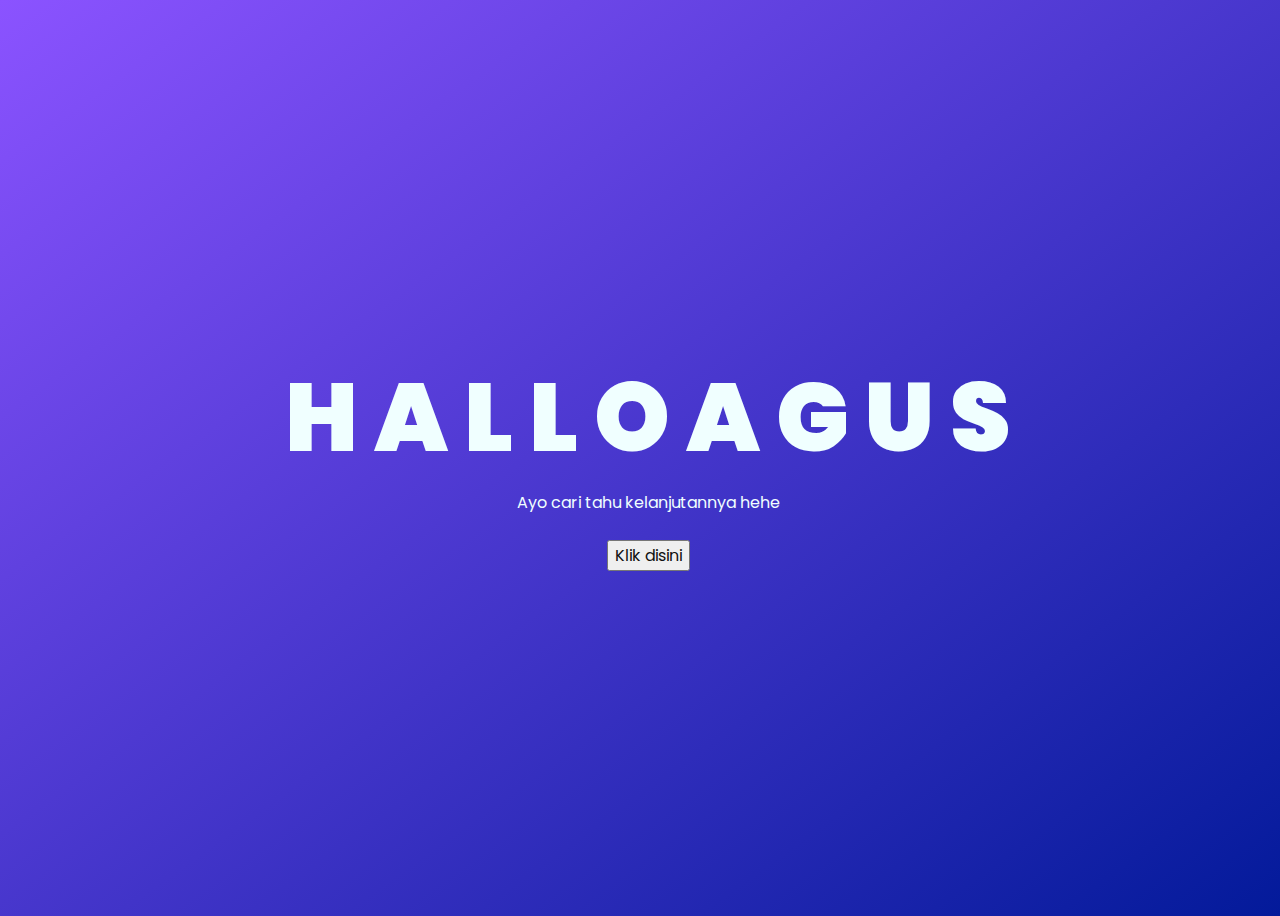
<file: index.html>
<!DOCTYPE html>
<html lang="en">

<head>
    <meta charset="UTF-8">
    <meta http-equiv="X-UA-Compatible" content="IE=edge">
    <meta name="viewport" content="width=device-width, initial-scale=1.0">
    <link rel="stylesheet" href="css/style.css">
    <link rel="icon" href="img/flowers.png" type="image/x-icon">
    <title>Haye</title>
</head>

<body>
    <div class="greetings">
        <!-- silahkan menambah kata sesuai keinginan dengan <span>text...</span -->
        <span>H</span>
        <span>A</span>
        <span>L</span>
        <span>L</span>
        <span>O</span>
        <span>A</span>
        <span>G</span>
        <span>U</span>
        <span>S</span>
    </div>
    <div class="description">
        <span>Ayo cari tahu kelanjutannya hehe</span>
    </div>
    <div class="button">
        <button>
            <a href="message.html">Klik disini</a>
        </button>
    </div>


</body>

</html>
</file>
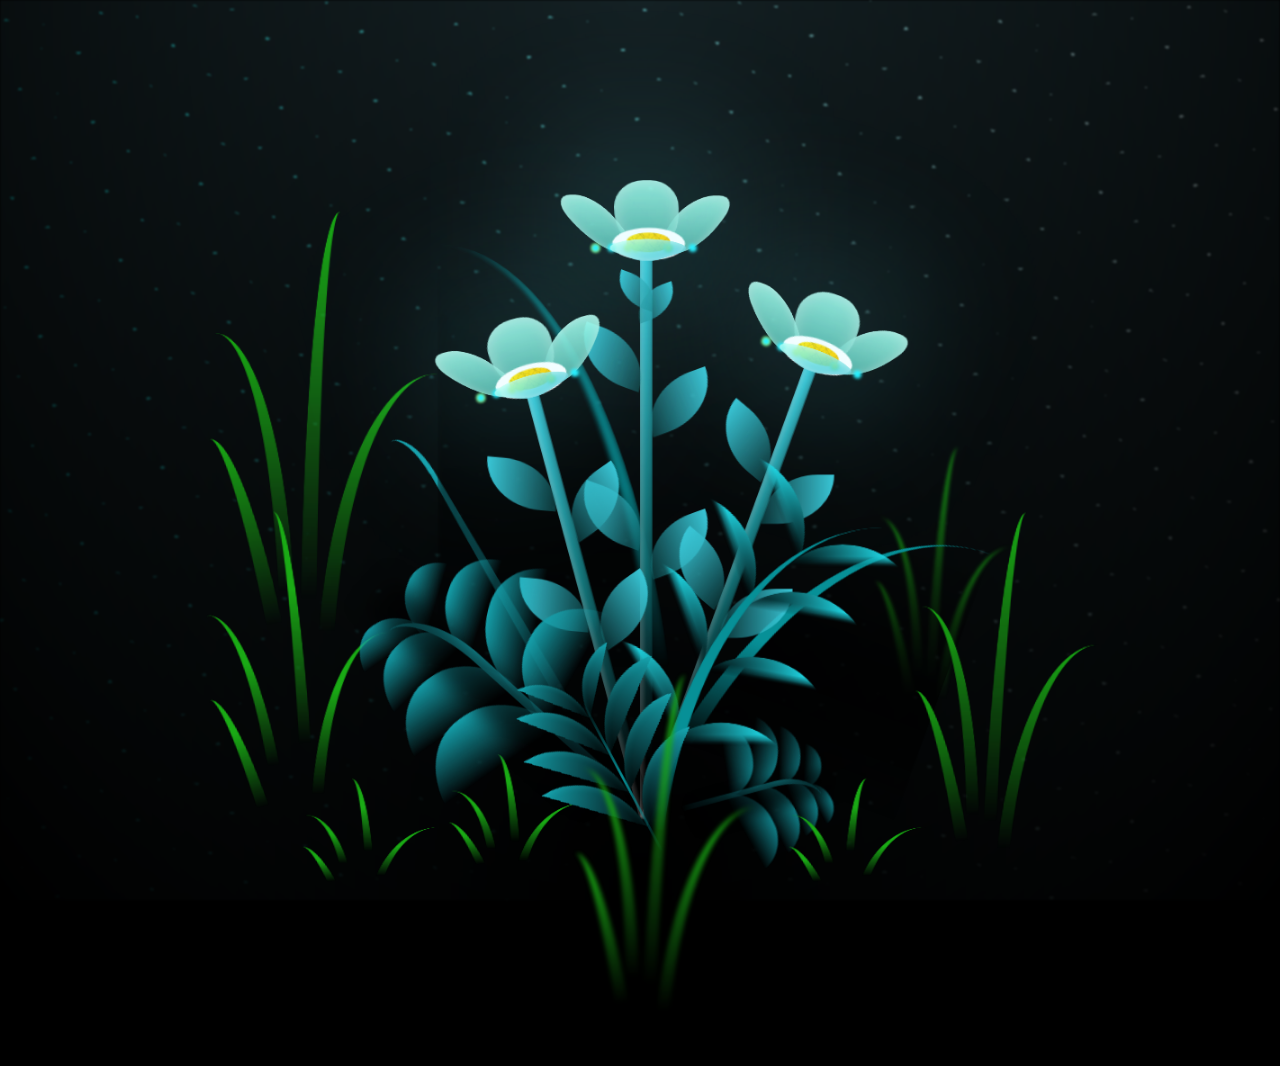
<file: flower.html>
<!DOCTYPE html>
<html lang="en">

<head>
  <meta charset="UTF-8">
  <meta http-equiv="X-UA-Compatible" content="IE=edge">
  <meta name="viewport" content="width=device-width, initial-scale=1.0">
  <link rel="stylesheet" href="css/main.css">
  <link rel="icon" href="img/flowers.png" type="image/x-icon">
  <title>Flowers</title>
</head>

<body class="container">
  <!-- Pembuat code: https://codepen.io/mdusmanansari/pen/BamepLe -->
  <div class="night"></div>
  <div class="flowers">
    <div class="flower flower--1">
      <div class="flower__leafs flower__leafs--1">
        <div class="flower__leaf flower__leaf--1"></div>
        <div class="flower__leaf flower__leaf--2"></div>
        <div class="flower__leaf flower__leaf--3"></div>
        <div class="flower__leaf flower__leaf--4"></div>
        <div class="flower__white-circle"></div>

        <div class="flower__light flower__light--1"></div>
        <div class="flower__light flower__light--2"></div>
        <div class="flower__light flower__light--3"></div>
        <div class="flower__light flower__light--4"></div>
        <div class="flower__light flower__light--5"></div>
        <div class="flower__light flower__light--6"></div>
        <div class="flower__light flower__light--7"></div>
        <div class="flower__light flower__light--8"></div>

      </div>
      <div class="flower__line">
        <div class="flower__line__leaf flower__line__leaf--1"></div>
        <div class="flower__line__leaf flower__line__leaf--2"></div>
        <div class="flower__line__leaf flower__line__leaf--3"></div>
        <div class="flower__line__leaf flower__line__leaf--4"></div>
        <div class="flower__line__leaf flower__line__leaf--5"></div>
        <div class="flower__line__leaf flower__line__leaf--6"></div>
      </div>
    </div>

    <div class="flower flower--2">
      <div class="flower__leafs flower__leafs--2">
        <div class="flower__leaf flower__leaf--1"></div>
        <div class="flower__leaf flower__leaf--2"></div>
        <div class="flower__leaf flower__leaf--3"></div>
        <div class="flower__leaf flower__leaf--4"></div>
        <div class="flower__white-circle"></div>

        <div class="flower__light flower__light--1"></div>
        <div class="flower__light flower__light--2"></div>
        <div class="flower__light flower__light--3"></div>
        <div class="flower__light flower__light--4"></div>
        <div class="flower__light flower__light--5"></div>
        <div class="flower__light flower__light--6"></div>
        <div class="flower__light flower__light--7"></div>
        <div class="flower__light flower__light--8"></div>

      </div>
      <div class="flower__line">
        <div class="flower__line__leaf flower__line__leaf--1"></div>
        <div class="flower__line__leaf flower__line__leaf--2"></div>
        <div class="flower__line__leaf flower__line__leaf--3"></div>
        <div class="flower__line__leaf flower__line__leaf--4"></div>
      </div>
    </div>

    <div class="flower flower--3">
      <div class="flower__leafs flower__leafs--3">
        <div class="flower__leaf flower__leaf--1"></div>
        <div class="flower__leaf flower__leaf--2"></div>
        <div class="flower__leaf flower__leaf--3"></div>
        <div class="flower__leaf flower__leaf--4"></div>
        <div class="flower__white-circle"></div>

        <div class="flower__light flower__light--1"></div>
        <div class="flower__light flower__light--2"></div>
        <div class="flower__light flower__light--3"></div>
        <div class="flower__light flower__light--4"></div>
        <div class="flower__light flower__light--5"></div>
        <div class="flower__light flower__light--6"></div>
        <div class="flower__light flower__light--7"></div>
        <div class="flower__light flower__light--8"></div>

      </div>
      <div class="flower__line">
        <div class="flower__line__leaf flower__line__leaf--1"></div>
        <div class="flower__line__leaf flower__line__leaf--2"></div>
        <div class="flower__line__leaf flower__line__leaf--3"></div>
        <div class="flower__line__leaf flower__line__leaf--4"></div>
      </div>
    </div>

    <div class="grow-ans" style="--d:1.2s">
      <div class="flower__g-long">
        <div class="flower__g-long__top"></div>
        <div class="flower__g-long__bottom"></div>
      </div>
    </div>

    <div class="growing-grass">
      <div class="flower__grass flower__grass--1">
        <div class="flower__grass--top"></div>
        <div class="flower__grass--bottom"></div>
        <div class="flower__grass__leaf flower__grass__leaf--1"></div>
        <div class="flower__grass__leaf flower__grass__leaf--2"></div>
        <div class="flower__grass__leaf flower__grass__leaf--3"></div>
        <div class="flower__grass__leaf flower__grass__leaf--4"></div>
        <div class="flower__grass__leaf flower__grass__leaf--5"></div>
        <div class="flower__grass__leaf flower__grass__leaf--6"></div>
        <div class="flower__grass__leaf flower__grass__leaf--7"></div>
        <div class="flower__grass__leaf flower__grass__leaf--8"></div>
        <div class="flower__grass__overlay"></div>
      </div>
    </div>

    <div class="growing-grass">
      <div class="flower__grass flower__grass--2">
        <div class="flower__grass--top"></div>
        <div class="flower__grass--bottom"></div>
        <div class="flower__grass__leaf flower__grass__leaf--1"></div>
        <div class="flower__grass__leaf flower__grass__leaf--2"></div>
        <div class="flower__grass__leaf flower__grass__leaf--3"></div>
        <div class="flower__grass__leaf flower__grass__leaf--4"></div>
        <div class="flower__grass__leaf flower__grass__leaf--5"></div>
        <div class="flower__grass__leaf flower__grass__leaf--6"></div>
        <div class="flower__grass__leaf flower__grass__leaf--7"></div>
        <div class="flower__grass__leaf flower__grass__leaf--8"></div>
        <div class="flower__grass__overlay"></div>
      </div>
    </div>

    <div class="grow-ans" style="--d:2.4s">
      <div class="flower__g-right flower__g-right--1">
        <div class="leaf"></div>
      </div>
    </div>

    <div class="grow-ans" style="--d:2.8s">
      <div class="flower__g-right flower__g-right--2">
        <div class="leaf"></div>
      </div>
    </div>

    <div class="grow-ans" style="--d:2.8s">
      <div class="flower__g-front">
        <div class="flower__g-front__leaf-wrapper flower__g-front__leaf-wrapper--1">
          <div class="flower__g-front__leaf"></div>
        </div>
        <div class="flower__g-front__leaf-wrapper flower__g-front__leaf-wrapper--2">
          <div class="flower__g-front__leaf"></div>
        </div>
        <div class="flower__g-front__leaf-wrapper flower__g-front__leaf-wrapper--3">
          <div class="flower__g-front__leaf"></div>
        </div>
        <div class="flower__g-front__leaf-wrapper flower__g-front__leaf-wrapper--4">
          <div class="flower__g-front__leaf"></div>
        </div>
        <div class="flower__g-front__leaf-wrapper flower__g-front__leaf-wrapper--5">
          <div class="flower__g-front__leaf"></div>
        </div>
        <div class="flower__g-front__leaf-wrapper flower__g-front__leaf-wrapper--6">
          <div class="flower__g-front__leaf"></div>
        </div>
        <div class="flower__g-front__leaf-wrapper flower__g-front__leaf-wrapper--7">
          <div class="flower__g-front__leaf"></div>
        </div>
        <div class="flower__g-front__leaf-wrapper flower__g-front__leaf-wrapper--8">
          <div class="flower__g-front__leaf"></div>
        </div>
        <div class="flower__g-front__line"></div>
      </div>
    </div>

    <div class="grow-ans" style="--d:3.2s">
      <div class="flower__g-fr">
        <div class="leaf"></div>
        <div class="flower__g-fr__leaf flower__g-fr__leaf--1"></div>
        <div class="flower__g-fr__leaf flower__g-fr__leaf--2"></div>
        <div class="flower__g-fr__leaf flower__g-fr__leaf--3"></div>
        <div class="flower__g-fr__leaf flower__g-fr__leaf--4"></div>
        <div class="flower__g-fr__leaf flower__g-fr__leaf--5"></div>
        <div class="flower__g-fr__leaf flower__g-fr__leaf--6"></div>
        <div class="flower__g-fr__leaf flower__g-fr__leaf--7"></div>
        <div class="flower__g-fr__leaf flower__g-fr__leaf--8"></div>
      </div>
    </div>

    <div class="long-g long-g--0">
      <div class="grow-ans" style="--d:3s">
        <div class="leaf leaf--0"></div>
      </div>
      <div class="grow-ans" style="--d:2.2s">
        <div class="leaf leaf--1"></div>
      </div>
      <div class="grow-ans" style="--d:3.4s">
        <div class="leaf leaf--2"></div>
      </div>
      <div class="grow-ans" style="--d:3.6s">
        <div class="leaf leaf--3"></div>
      </div>
    </div>

    <div class="long-g long-g--1">
      <div class="grow-ans" style="--d:3.6s">
        <div class="leaf leaf--0"></div>
      </div>
      <div class="grow-ans" style="--d:3.8s">
        <div class="leaf leaf--1"></div>
      </div>
      <div class="grow-ans" style="--d:4s">
        <div class="leaf leaf--2"></div>
      </div>
      <div class="grow-ans" style="--d:4.2s">
        <div class="leaf leaf--3"></div>
      </div>
    </div>

    <div class="long-g long-g--2">
      <div class="grow-ans" style="--d:4s">
        <div class="leaf leaf--0"></div>
      </div>
      <div class="grow-ans" style="--d:4.2s">
        <div class="leaf leaf--1"></div>
      </div>
      <div class="grow-ans" style="--d:4.4s">
        <div class="leaf leaf--2"></div>
      </div>
      <div class="grow-ans" style="--d:4.6s">
        <div class="leaf leaf--3"></div>
      </div>
    </div>

    <div class="long-g long-g--3">
      <div class="grow-ans" style="--d:4s">
        <div class="leaf leaf--0"></div>
      </div>
      <div class="grow-ans" style="--d:4.2s">
        <div class="leaf leaf--1"></div>
      </div>
      <div class="grow-ans" style="--d:3s">
        <div class="leaf leaf--2"></div>
      </div>
      <div class="grow-ans" style="--d:3.6s">
        <div class="leaf leaf--3"></div>
      </div>
    </div>

    <div class="long-g long-g--4">
      <div class="grow-ans" style="--d:4s">
        <div class="leaf leaf--0"></div>
      </div>
      <div class="grow-ans" style="--d:4.2s">
        <div class="leaf leaf--1"></div>
      </div>
      <div class="grow-ans" style="--d:3s">
        <div class="leaf leaf--2"></div>
      </div>
      <div class="grow-ans" style="--d:3.6s">
        <div class="leaf leaf--3"></div>
      </div>
    </div>

    <div class="long-g long-g--5">
      <div class="grow-ans" style="--d:4s">
        <div class="leaf leaf--0"></div>
      </div>
      <div class="grow-ans" style="--d:4.2s">
        <div class="leaf leaf--1"></div>
      </div>
      <div class="grow-ans" style="--d:3s">
        <div class="leaf leaf--2"></div>
      </div>
      <div class="grow-ans" style="--d:3.6s">
        <div class="leaf leaf--3"></div>
      </div>
    </div>

    <div class="long-g long-g--6">
      <div class="grow-ans" style="--d:4.2s">
        <div class="leaf leaf--0"></div>
      </div>
      <div class="grow-ans" style="--d:4.4s">
        <div class="leaf leaf--1"></div>
      </div>
      <div class="grow-ans" style="--d:4.6s">
        <div class="leaf leaf--2"></div>
      </div>
      <div class="grow-ans" style="--d:4.8s">
        <div class="leaf leaf--3"></div>
      </div>
    </div>

    <div class="long-g long-g--7">
      <div class="grow-ans" style="--d:3s">
        <div class="leaf leaf--0"></div>
      </div>
      <div class="grow-ans" style="--d:3.2s">
        <div class="leaf leaf--1"></div>
      </div>
      <div class="grow-ans" style="--d:3.5s">
        <div class="leaf leaf--2"></div>
      </div>
      <div class="grow-ans" style="--d:3.6s">
        <div class="leaf leaf--3"></div>
      </div>
    </div>
  </div>
  <script src="main.js"></script>

  <audio id="song">
    <source src="music/Wild Flower-cut.mp3">
  </audio>

  <script type="text/javascript">
    //music
    window.addEventListener('click', () => {
      document.getElementById("song").play();
    });
  </script>

</body>

</html>
</file>
<file: css/style.css>
@import url('https://fonts.googleapis.com/css2?family=Poppins:ital,wght@0,500;1,900&display=swap');
*{
    font-family: 'Poppins',cursive;
}
body{
    color: azure;
    width: 100%;
    height: 100vh;
    display: flex;
    flex-direction: column;
    align-items: center;
    justify-content: center;
    background: linear-gradient(to left top, #031A9A, #8B53FF);
}
.greetings{
    font-size: 6rem;
    font-weight: 900;
}
.greetings > span{
    animation: glow 2.5s ease-in-out infinite;
}
@keyframes glow{
    0%, 100%{
        color: #fff;
        text-shadow: 0 0 12px 	#dac8ff, 0 0 50px 	#dac8ff, 0 0 100px 	#dac8ff;
    }
    10%, 90%{
        color: #111;
        text-shadow: none;
    }
}
.greetings > span:nth-child(2){
    animation-delay: .2s ;
}
.greetings > span:nth-child(3){
    animation-delay: .4s ;
}
.greetings > span:nth-child(4){
    animation-delay: .6s;
}
.greetings > span:nth-child(5){
    animation-delay: .8s;
}

.description{
    font-size: 1rem;
    margin-bottom: 25px;
}

.button a{
    text-decoration: none;
    font-size: 1rem;
    color: #111;
}

@media screen and (max-width:574px){
    .greetings{
        display: block;
        font-size: 3rem;
        font-weight: 500;
        text-align: center;
    }
    .description{
        font-size: 1rem;
    }
    
    .button a{
        font-size: .5rem;
    }
}
</file>
<file: css/main.css>
*,
*::after,
*::before {
  padding: 0;
  margin: 0;
  box-sizing: border-box;
}

:root {
  --dark-color: #000;
}

body {
  display: flex;
  align-items: flex-end;
  justify-content: center;
  min-height: 100vh;
  background-color: var(--dark-color);
  overflow: hidden;
  perspective: 1000px;
}

.night {
  position: fixed;
  left: 50%;
  top: 0;
  transform: translateX(-50%);
  width: 100%;
  height: 100%;
  filter: blur(0.1vmin);
  background-image: radial-gradient(ellipse at top, transparent 0%, var(--dark-color)), radial-gradient(ellipse at bottom, var(--dark-color), rgba(145, 233, 255, 0.2)), repeating-linear-gradient(220deg, rgb(0, 0, 0) 0px, rgb(0, 0, 0) 19px, transparent 19px, transparent 22px), repeating-linear-gradient(189deg, rgb(0, 0, 0) 0px, rgb(0, 0, 0) 19px, transparent 19px, transparent 22px), repeating-linear-gradient(148deg, rgb(0, 0, 0) 0px, rgb(0, 0, 0) 19px, transparent 19px, transparent 22px), linear-gradient(90deg, rgb(0, 255, 250), rgb(240, 240, 240));
}

.flowers {
  position: relative;
  transform: scale(0.9);
}

.flower {
  position: absolute;
  bottom: 10vmin;
  transform-origin: bottom center;
  z-index: 10;
  --fl-speed: 0.8s;
}
.flower--1 {
  -webkit-animation: moving-flower-1 4s linear infinite;
          animation: moving-flower-1 4s linear infinite;
}
.flower--1 .flower__line {
  height: 70vmin;
  -webkit-animation-delay: 0.3s;
          animation-delay: 0.3s;
}
.flower--1 .flower__line__leaf--1 {
  -webkit-animation: blooming-leaf-right var(--fl-speed) 1.6s backwards;
          animation: blooming-leaf-right var(--fl-speed) 1.6s backwards;
}
.flower--1 .flower__line__leaf--2 {
  -webkit-animation: blooming-leaf-right var(--fl-speed) 1.4s backwards;
          animation: blooming-leaf-right var(--fl-speed) 1.4s backwards;
}
.flower--1 .flower__line__leaf--3 {
  -webkit-animation: blooming-leaf-left var(--fl-speed) 1.2s backwards;
          animation: blooming-leaf-left var(--fl-speed) 1.2s backwards;
}
.flower--1 .flower__line__leaf--4 {
  -webkit-animation: blooming-leaf-left var(--fl-speed) 1s backwards;
          animation: blooming-leaf-left var(--fl-speed) 1s backwards;
}
.flower--1 .flower__line__leaf--5 {
  -webkit-animation: blooming-leaf-right var(--fl-speed) 1.8s backwards;
          animation: blooming-leaf-right var(--fl-speed) 1.8s backwards;
}
.flower--1 .flower__line__leaf--6 {
  -webkit-animation: blooming-leaf-left var(--fl-speed) 2s backwards;
          animation: blooming-leaf-left var(--fl-speed) 2s backwards;
}
.flower--2 {
  left: 50%;
  transform: rotate(20deg);
  -webkit-animation: moving-flower-2 4s linear infinite;
          animation: moving-flower-2 4s linear infinite;
}
.flower--2 .flower__line {
  height: 60vmin;
  -webkit-animation-delay: 0.6s;
          animation-delay: 0.6s;
}
.flower--2 .flower__line__leaf--1 {
  -webkit-animation: blooming-leaf-right var(--fl-speed) 1.9s backwards;
          animation: blooming-leaf-right var(--fl-speed) 1.9s backwards;
}
.flower--2 .flower__line__leaf--2 {
  -webkit-animation: blooming-leaf-right var(--fl-speed) 1.7s backwards;
          animation: blooming-leaf-right var(--fl-speed) 1.7s backwards;
}
.flower--2 .flower__line__leaf--3 {
  -webkit-animation: blooming-leaf-left var(--fl-speed) 1.5s backwards;
          animation: blooming-leaf-left var(--fl-speed) 1.5s backwards;
}
.flower--2 .flower__line__leaf--4 {
  -webkit-animation: blooming-leaf-left var(--fl-speed) 1.3s backwards;
          animation: blooming-leaf-left var(--fl-speed) 1.3s backwards;
}
.flower--3 {
  left: 50%;
  transform: rotate(-15deg);
  -webkit-animation: moving-flower-3 4s linear infinite;
          animation: moving-flower-3 4s linear infinite;
}
.flower--3 .flower__line {
  -webkit-animation-delay: 0.9s;
          animation-delay: 0.9s;
}
.flower--3 .flower__line__leaf--1 {
  -webkit-animation: blooming-leaf-right var(--fl-speed) 2.5s backwards;
          animation: blooming-leaf-right var(--fl-speed) 2.5s backwards;
}
.flower--3 .flower__line__leaf--2 {
  -webkit-animation: blooming-leaf-right var(--fl-speed) 2.3s backwards;
          animation: blooming-leaf-right var(--fl-speed) 2.3s backwards;
}
.flower--3 .flower__line__leaf--3 {
  -webkit-animation: blooming-leaf-left var(--fl-speed) 2.1s backwards;
          animation: blooming-leaf-left var(--fl-speed) 2.1s backwards;
}
.flower--3 .flower__line__leaf--4 {
  -webkit-animation: blooming-leaf-left var(--fl-speed) 1.9s backwards;
          animation: blooming-leaf-left var(--fl-speed) 1.9s backwards;
}
.flower__leafs {
  position: relative;
  -webkit-animation: blooming-flower 2s backwards;
          animation: blooming-flower 2s backwards;
}
.flower__leafs--1 {
  -webkit-animation-delay: 1.1s;
          animation-delay: 1.1s;
}
.flower__leafs--2 {
  -webkit-animation-delay: 1.4s;
          animation-delay: 1.4s;
}
.flower__leafs--3 {
  -webkit-animation-delay: 1.7s;
          animation-delay: 1.7s;
}
.flower__leafs::after {
  content: "";
  position: absolute;
  left: 0;
  top: 0;
  transform: translate(-50%, -100%);
  width: 8vmin;
  height: 8vmin;
  background-color: #6bf0ff;
  filter: blur(10vmin);
}
.flower__leaf {
  position: absolute;
  bottom: 0;
  left: 50%;
  width: 8vmin;
  height: 11vmin;
  border-radius: 51% 49% 47% 53%/44% 45% 55% 69%;
  background-color: #a7ffee;
  background-image: linear-gradient(to top, #54b8aa, #a7ffee);
  transform-origin: bottom center;
  opacity: 0.9;
  box-shadow: inset 0 0 2vmin rgba(255, 255, 255, 0.5);
}
.flower__leaf--1 {
  transform: translate(-10%, 1%) rotateY(40deg) rotateX(-50deg);
}
.flower__leaf--2 {
  transform: translate(-50%, -4%) rotateX(40deg);
}
.flower__leaf--3 {
  transform: translate(-90%, 0%) rotateY(45deg) rotateX(50deg);
}
.flower__leaf--4 {
  width: 8vmin;
  height: 8vmin;
  transform-origin: bottom left;
  border-radius: 4vmin 10vmin 4vmin 4vmin;
  transform: translate(0%, 18%) rotateX(70deg) rotate(-43deg);
  background-image: linear-gradient(to top, #39c6d6, #a7ffee);
  z-index: 1;
  opacity: 0.8;
}
.flower__white-circle {
  position: absolute;
  left: -3.5vmin;
  top: -3vmin;
  width: 9vmin;
  height: 4vmin;
  border-radius: 50%;
  background-color: #fff;
}
.flower__white-circle::after {
  content: "";
  position: absolute;
  left: 50%;
  top: 45%;
  transform: translate(-50%, -50%);
  width: 60%;
  height: 60%;
  border-radius: inherit;
  background-image: repeating-linear-gradient(135deg, rgba(0, 0, 0, 0.03) 0px, rgba(0, 0, 0, 0.03) 1px, transparent 1px, transparent 12px), repeating-linear-gradient(45deg, rgba(0, 0, 0, 0.03) 0px, rgba(0, 0, 0, 0.03) 1px, transparent 1px, transparent 12px), repeating-linear-gradient(67.5deg, rgba(0, 0, 0, 0.03) 0px, rgba(0, 0, 0, 0.03) 1px, transparent 1px, transparent 12px), repeating-linear-gradient(135deg, rgba(0, 0, 0, 0.03) 0px, rgba(0, 0, 0, 0.03) 1px, transparent 1px, transparent 12px), repeating-linear-gradient(45deg, rgba(0, 0, 0, 0.03) 0px, rgba(0, 0, 0, 0.03) 1px, transparent 1px, transparent 12px), repeating-linear-gradient(112.5deg, rgba(0, 0, 0, 0.03) 0px, rgba(0, 0, 0, 0.03) 1px, transparent 1px, transparent 12px), repeating-linear-gradient(112.5deg, rgba(0, 0, 0, 0.03) 0px, rgba(0, 0, 0, 0.03) 1px, transparent 1px, transparent 12px), repeating-linear-gradient(45deg, rgba(0, 0, 0, 0.03) 0px, rgba(0, 0, 0, 0.03) 1px, transparent 1px, transparent 12px), repeating-linear-gradient(22.5deg, rgba(0, 0, 0, 0.03) 0px, rgba(0, 0, 0, 0.03) 1px, transparent 1px, transparent 12px), repeating-linear-gradient(45deg, rgba(0, 0, 0, 0.03) 0px, rgba(0, 0, 0, 0.03) 1px, transparent 1px, transparent 12px), repeating-linear-gradient(22.5deg, rgba(0, 0, 0, 0.03) 0px, rgba(0, 0, 0, 0.03) 1px, transparent 1px, transparent 12px), repeating-linear-gradient(135deg, rgba(0, 0, 0, 0.03) 0px, rgba(0, 0, 0, 0.03) 1px, transparent 1px, transparent 12px), repeating-linear-gradient(157.5deg, rgba(0, 0, 0, 0.03) 0px, rgba(0, 0, 0, 0.03) 1px, transparent 1px, transparent 12px), repeating-linear-gradient(67.5deg, rgba(0, 0, 0, 0.03) 0px, rgba(0, 0, 0, 0.03) 1px, transparent 1px, transparent 12px), repeating-linear-gradient(67.5deg, rgba(0, 0, 0, 0.03) 0px, rgba(0, 0, 0, 0.03) 1px, transparent 1px, transparent 12px), linear-gradient(90deg, rgb(255, 235, 18), rgb(255, 206, 0));
}
.flower__line {
  height: 55vmin;
  width: 1.5vmin;
  background-image: linear-gradient(to left, rgba(0, 0, 0, 0.2), transparent, rgba(255, 255, 255, 0.2)), linear-gradient(to top, transparent 10%, #14757a, #39c6d6);
  box-shadow: inset 0 0 2px rgba(0, 0, 0, 0.5);
  -webkit-animation: grow-flower-tree 4s backwards;
          animation: grow-flower-tree 4s backwards;
}
.flower__line__leaf {
  --w: 7vmin;
  --h: calc(var(--w) + 2vmin);
  position: absolute;
  top: 20%;
  left: 90%;
  width: var(--w);
  height: var(--h);
  border-top-right-radius: var(--h);
  border-bottom-left-radius: var(--h);
  background-image: linear-gradient(to top, rgba(20, 117, 122, 0.4), #39c6d6);
}
.flower__line__leaf--1 {
  transform: rotate(70deg) rotateY(30deg);
}
.flower__line__leaf--2 {
  top: 45%;
  transform: rotate(70deg) rotateY(30deg);
}
.flower__line__leaf--3, .flower__line__leaf--4, .flower__line__leaf--6 {
  border-top-right-radius: 0;
  border-bottom-left-radius: 0;
  border-top-left-radius: var(--h);
  border-bottom-right-radius: var(--h);
  left: -460%;
  top: 12%;
  transform: rotate(-70deg) rotateY(30deg);
}
.flower__line__leaf--4 {
  top: 40%;
}
.flower__line__leaf--5 {
  top: 0;
  transform-origin: left;
  transform: rotate(70deg) rotateY(30deg) scale(0.6);
}
.flower__line__leaf--6 {
  top: -2%;
  left: -450%;
  transform-origin: right;
  transform: rotate(-70deg) rotateY(30deg) scale(0.6);
}
.flower__light {
  position: absolute;
  bottom: 0vmin;
  width: 1vmin;
  height: 1vmin;
  background-color: rgb(255, 251, 0);
  border-radius: 50%;
  filter: blur(0.2vmin);
  -webkit-animation: light-ans 4s linear infinite backwards;
          animation: light-ans 4s linear infinite backwards;
}
.flower__light:nth-child(odd) {
  background-color: #23f0ff;
}
.flower__light--1 {
  left: -2vmin;
  -webkit-animation-delay: 1s;
          animation-delay: 1s;
}
.flower__light--2 {
  left: 3vmin;
  -webkit-animation-delay: 0.5s;
          animation-delay: 0.5s;
}
.flower__light--3 {
  left: -6vmin;
  -webkit-animation-delay: 0.3s;
          animation-delay: 0.3s;
}
.flower__light--4 {
  left: 6vmin;
  -webkit-animation-delay: 0.9s;
          animation-delay: 0.9s;
}
.flower__light--5 {
  left: -1vmin;
  -webkit-animation-delay: 1.5s;
          animation-delay: 1.5s;
}
.flower__light--6 {
  left: -4vmin;
  -webkit-animation-delay: 3s;
          animation-delay: 3s;
}
.flower__light--7 {
  left: 3vmin;
  -webkit-animation-delay: 2s;
          animation-delay: 2s;
}
.flower__light--8 {
  left: -6vmin;
  -webkit-animation-delay: 3.5s;
          animation-delay: 3.5s;
}
.flower__grass {
  --c: #159faa;
  --line-w: 1.5vmin;
  position: absolute;
  bottom: 12vmin;
  left: -7vmin;
  display: flex;
  flex-direction: column;
  align-items: flex-end;
  z-index: 20;
  transform-origin: bottom center;
  transform: rotate(-48deg) rotateY(40deg);
}
.flower__grass--1 {
  -webkit-animation: moving-grass 2s linear infinite;
          animation: moving-grass 2s linear infinite;
}
.flower__grass--2 {
  left: 2vmin;
  bottom: 10vmin;
  transform: scale(0.5) rotate(75deg) rotateX(10deg) rotateY(-200deg);
  opacity: 0.8;
  z-index: 0;
  -webkit-animation: moving-grass--2 1.5s linear infinite;
          animation: moving-grass--2 1.5s linear infinite;
}
.flower__grass--top {
  width: 7vmin;
  height: 10vmin;
  border-top-right-radius: 100%;
  border-right: var(--line-w) solid var(--c);
  transform-origin: bottom center;
  transform: rotate(-2deg);
}
.flower__grass--bottom {
  margin-top: -2px;
  width: var(--line-w);
  height: 25vmin;
  background-image: linear-gradient(to top, transparent, var(--c));
}
.flower__grass__leaf {
  --size: 10vmin;
  position: absolute;
  width: calc(var(--size) * 2.1);
  height: var(--size);
  border-top-left-radius: var(--size);
  border-top-right-radius: var(--size);
  background-image: linear-gradient(to top, transparent, transparent 30%, var(--c));
  z-index: 100;
}
.flower__grass__leaf--1 {
  top: -6%;
  left: 30%;
  --size: 6vmin;
  transform: rotate(-20deg);
  -webkit-animation: growing-grass-ans--1 2s 2.6s backwards;
          animation: growing-grass-ans--1 2s 2.6s backwards;
}
@-webkit-keyframes growing-grass-ans--1 {
  0% {
    transform-origin: bottom left;
    transform: rotate(-20deg) scale(0);
  }
}
@keyframes growing-grass-ans--1 {
  0% {
    transform-origin: bottom left;
    transform: rotate(-20deg) scale(0);
  }
}
.flower__grass__leaf--2 {
  top: -5%;
  left: -110%;
  --size: 6vmin;
  transform: rotate(10deg);
  -webkit-animation: growing-grass-ans--2 2s 2.4s linear backwards;
          animation: growing-grass-ans--2 2s 2.4s linear backwards;
}
@-webkit-keyframes growing-grass-ans--2 {
  0% {
    transform-origin: bottom right;
    transform: rotate(10deg) scale(0);
  }
}
@keyframes growing-grass-ans--2 {
  0% {
    transform-origin: bottom right;
    transform: rotate(10deg) scale(0);
  }
}
.flower__grass__leaf--3 {
  top: 5%;
  left: 60%;
  --size: 8vmin;
  transform: rotate(-18deg) rotateX(-20deg);
  -webkit-animation: growing-grass-ans--3 2s 2.2s linear backwards;
          animation: growing-grass-ans--3 2s 2.2s linear backwards;
}
@-webkit-keyframes growing-grass-ans--3 {
  0% {
    transform-origin: bottom left;
    transform: rotate(-18deg) rotateX(-20deg) scale(0);
  }
}
@keyframes growing-grass-ans--3 {
  0% {
    transform-origin: bottom left;
    transform: rotate(-18deg) rotateX(-20deg) scale(0);
  }
}
.flower__grass__leaf--4 {
  top: 6%;
  left: -135%;
  --size: 8vmin;
  transform: rotate(2deg);
  -webkit-animation: growing-grass-ans--4 2s 2s linear backwards;
          animation: growing-grass-ans--4 2s 2s linear backwards;
}
@-webkit-keyframes growing-grass-ans--4 {
  0% {
    transform-origin: bottom right;
    transform: rotate(2deg) scale(0);
  }
}
@keyframes growing-grass-ans--4 {
  0% {
    transform-origin: bottom right;
    transform: rotate(2deg) scale(0);
  }
}
.flower__grass__leaf--5 {
  top: 20%;
  left: 60%;
  --size: 10vmin;
  transform: rotate(-24deg) rotateX(-20deg);
  -webkit-animation: growing-grass-ans--5 2s 1.8s linear backwards;
          animation: growing-grass-ans--5 2s 1.8s linear backwards;
}
@-webkit-keyframes growing-grass-ans--5 {
  0% {
    transform-origin: bottom left;
    transform: rotate(-24deg) rotateX(-20deg) scale(0);
  }
}
@keyframes growing-grass-ans--5 {
  0% {
    transform-origin: bottom left;
    transform: rotate(-24deg) rotateX(-20deg) scale(0);
  }
}
.flower__grass__leaf--6 {
  top: 22%;
  left: -180%;
  --size: 10vmin;
  transform: rotate(10deg);
  -webkit-animation: growing-grass-ans--6 2s 1.6s linear backwards;
          animation: growing-grass-ans--6 2s 1.6s linear backwards;
}
@-webkit-keyframes growing-grass-ans--6 {
  0% {
    transform-origin: bottom right;
    transform: rotate(10deg) scale(0);
  }
}
@keyframes growing-grass-ans--6 {
  0% {
    transform-origin: bottom right;
    transform: rotate(10deg) scale(0);
  }
}
.flower__grass__leaf--7 {
  top: 39%;
  left: 70%;
  --size: 10vmin;
  transform: rotate(-10deg);
  -webkit-animation: growing-grass-ans--7 2s 1.4s linear backwards;
          animation: growing-grass-ans--7 2s 1.4s linear backwards;
}
@-webkit-keyframes growing-grass-ans--7 {
  0% {
    transform-origin: bottom left;
    transform: rotate(-10deg) scale(0);
  }
}
@keyframes growing-grass-ans--7 {
  0% {
    transform-origin: bottom left;
    transform: rotate(-10deg) scale(0);
  }
}
.flower__grass__leaf--8 {
  top: 40%;
  left: -215%;
  --size: 11vmin;
  transform: rotate(10deg);
  -webkit-animation: growing-grass-ans--8 2s 1.2s linear backwards;
          animation: growing-grass-ans--8 2s 1.2s linear backwards;
}
@-webkit-keyframes growing-grass-ans--8 {
  0% {
    transform-origin: bottom right;
    transform: rotate(10deg) scale(0);
  }
}
@keyframes growing-grass-ans--8 {
  0% {
    transform-origin: bottom right;
    transform: rotate(10deg) scale(0);
  }
}
.flower__grass__overlay {
  position: absolute;
  top: -10%;
  right: 0%;
  width: 100%;
  height: 100%;
  background-color: rgba(0, 0, 0, 0.6);
  filter: blur(1.5vmin);
  z-index: 100;
}
.flower__g-long {
  --w: 2vmin;
  --h: 6vmin;
  --c: #159faa;
  position: absolute;
  bottom: 10vmin;
  left: -3vmin;
  transform-origin: bottom center;
  transform: rotate(-30deg) rotateY(-20deg);
  display: flex;
  flex-direction: column;
  align-items: flex-end;
  -webkit-animation: flower-g-long-ans 3s linear infinite;
          animation: flower-g-long-ans 3s linear infinite;
}
@-webkit-keyframes flower-g-long-ans {
  0%, 100% {
    transform: rotate(-30deg) rotateY(-20deg);
  }
  50% {
    transform: rotate(-32deg) rotateY(-20deg);
  }
}
@keyframes flower-g-long-ans {
  0%, 100% {
    transform: rotate(-30deg) rotateY(-20deg);
  }
  50% {
    transform: rotate(-32deg) rotateY(-20deg);
  }
}
.flower__g-long__top {
  top: calc(var(--h) * -1);
  width: calc(var(--w) + 1vmin);
  height: var(--h);
  border-top-right-radius: 100%;
  border-right: 0.7vmin solid var(--c);
  transform: translate(-0.7vmin, 1vmin);
}
.flower__g-long__bottom {
  width: var(--w);
  height: 50vmin;
  transform-origin: bottom center;
  background-image: linear-gradient(to top, transparent 30%, var(--c));
  box-shadow: inset 0 0 2px rgba(0, 0, 0, 0.5);
  -webkit-clip-path: polygon(35% 0, 65% 1%, 100% 100%, 0% 100%);
          clip-path: polygon(35% 0, 65% 1%, 100% 100%, 0% 100%);
}
.flower__g-right {
  position: absolute;
  bottom: 6vmin;
  left: -2vmin;
  transform-origin: bottom left;
  transform: rotate(20deg);
}
.flower__g-right .leaf {
  width: 30vmin;
  height: 50vmin;
  border-top-left-radius: 100%;
  border-left: 2vmin solid #079097;
  background-image: linear-gradient(to bottom, transparent, var(--dark-color) 60%);
  -webkit-mask-image: linear-gradient(to top, transparent 30%, #079097 60%);
}
.flower__g-right--1 {
  -webkit-animation: flower-g-right-ans 2.5s linear infinite;
          animation: flower-g-right-ans 2.5s linear infinite;
}
.flower__g-right--2 {
  left: 5vmin;
  transform: rotateY(-180deg);
  -webkit-animation: flower-g-right-ans--2 3s linear infinite;
          animation: flower-g-right-ans--2 3s linear infinite;
}
.flower__g-right--2 .leaf {
  height: 75vmin;
  filter: blur(0.3vmin);
  opacity: 0.8;
}
@-webkit-keyframes flower-g-right-ans {
  0%, 100% {
    transform: rotate(20deg);
  }
  50% {
    transform: rotate(24deg) rotateX(-20deg);
  }
}
@keyframes flower-g-right-ans {
  0%, 100% {
    transform: rotate(20deg);
  }
  50% {
    transform: rotate(24deg) rotateX(-20deg);
  }
}
@-webkit-keyframes flower-g-right-ans--2 {
  0%, 100% {
    transform: rotateY(-180deg) rotate(0deg) rotateX(-20deg);
  }
  50% {
    transform: rotateY(-180deg) rotate(6deg) rotateX(-20deg);
  }
}
@keyframes flower-g-right-ans--2 {
  0%, 100% {
    transform: rotateY(-180deg) rotate(0deg) rotateX(-20deg);
  }
  50% {
    transform: rotateY(-180deg) rotate(6deg) rotateX(-20deg);
  }
}
.flower__g-front {
  position: absolute;
  bottom: 6vmin;
  left: 2.5vmin;
  z-index: 100;
  transform-origin: bottom center;
  transform: rotate(-28deg) rotateY(30deg) scale(1.04);
  -webkit-animation: flower__g-front-ans 2s linear infinite;
          animation: flower__g-front-ans 2s linear infinite;
}
@-webkit-keyframes flower__g-front-ans {
  0%, 100% {
    transform: rotate(-28deg) rotateY(30deg) scale(1.04);
  }
  50% {
    transform: rotate(-35deg) rotateY(40deg) scale(1.04);
  }
}
@keyframes flower__g-front-ans {
  0%, 100% {
    transform: rotate(-28deg) rotateY(30deg) scale(1.04);
  }
  50% {
    transform: rotate(-35deg) rotateY(40deg) scale(1.04);
  }
}
.flower__g-front__line {
  width: 0.3vmin;
  height: 20vmin;
  background-image: linear-gradient(to top, transparent, #079097, transparent 100%);
  position: relative;
}
.flower__g-front__leaf-wrapper {
  position: absolute;
  top: 0;
  left: 0;
  transform-origin: bottom left;
  transform: rotate(10deg);
}
.flower__g-front__leaf-wrapper:nth-child(even) {
  left: 0vmin;
  transform: rotateY(-180deg) rotate(5deg);
  -webkit-animation: flower__g-front__leaf-left-ans 1s ease-in backwards;
          animation: flower__g-front__leaf-left-ans 1s ease-in backwards;
}
.flower__g-front__leaf-wrapper:nth-child(odd) {
  -webkit-animation: flower__g-front__leaf-ans 1s ease-in backwards;
          animation: flower__g-front__leaf-ans 1s ease-in backwards;
}
.flower__g-front__leaf-wrapper--1 {
  top: -8vmin;
  transform: scale(0.7);
  -webkit-animation: flower__g-front__leaf-ans 1s 5.5s ease-in backwards !important;
          animation: flower__g-front__leaf-ans 1s 5.5s ease-in backwards !important;
}
.flower__g-front__leaf-wrapper--2 {
  top: -8vmin;
  transform: rotateY(-180deg) scale(0.7) !important;
  -webkit-animation: flower__g-front__leaf-left-ans-2 1s 4.6s ease-in backwards !important;
          animation: flower__g-front__leaf-left-ans-2 1s 4.6s ease-in backwards !important;
}
.flower__g-front__leaf-wrapper--3 {
  top: -3vmin;
  -webkit-animation: flower__g-front__leaf-ans 1s 4.6s ease-in backwards;
          animation: flower__g-front__leaf-ans 1s 4.6s ease-in backwards;
}
.flower__g-front__leaf-wrapper--4 {
  top: -3vmin;
  transform: rotateY(-180deg) scale(0.9) !important;
  -webkit-animation: flower__g-front__leaf-left-ans-2 1s 4.6s ease-in backwards !important;
          animation: flower__g-front__leaf-left-ans-2 1s 4.6s ease-in backwards !important;
}
@-webkit-keyframes flower__g-front__leaf-left-ans-2 {
  0% {
    transform: rotateY(-180deg) scale(0);
  }
}
@keyframes flower__g-front__leaf-left-ans-2 {
  0% {
    transform: rotateY(-180deg) scale(0);
  }
}
.flower__g-front__leaf-wrapper--5, .flower__g-front__leaf-wrapper--6 {
  top: 2vmin;
}
.flower__g-front__leaf-wrapper--7, .flower__g-front__leaf-wrapper--8 {
  top: 6.5vmin;
}
.flower__g-front__leaf-wrapper--2 {
  -webkit-animation-delay: 5.2s !important;
          animation-delay: 5.2s !important;
}
.flower__g-front__leaf-wrapper--3 {
  -webkit-animation-delay: 4.9s !important;
          animation-delay: 4.9s !important;
}
.flower__g-front__leaf-wrapper--5 {
  -webkit-animation-delay: 4.3s !important;
          animation-delay: 4.3s !important;
}
.flower__g-front__leaf-wrapper--6 {
  -webkit-animation-delay: 4.1s !important;
          animation-delay: 4.1s !important;
}
.flower__g-front__leaf-wrapper--7 {
  -webkit-animation-delay: 3.8s !important;
          animation-delay: 3.8s !important;
}
.flower__g-front__leaf-wrapper--8 {
  -webkit-animation-delay: 3.5s !important;
          animation-delay: 3.5s !important;
}
@-webkit-keyframes flower__g-front__leaf-ans {
  0% {
    transform: rotate(10deg) scale(0);
  }
}
@keyframes flower__g-front__leaf-ans {
  0% {
    transform: rotate(10deg) scale(0);
  }
}
@-webkit-keyframes flower__g-front__leaf-left-ans {
  0% {
    transform: rotateY(-180deg) rotate(5deg) scale(0);
  }
}
@keyframes flower__g-front__leaf-left-ans {
  0% {
    transform: rotateY(-180deg) rotate(5deg) scale(0);
  }
}
.flower__g-front__leaf {
  width: 10vmin;
  height: 10vmin;
  border-radius: 100% 0% 0% 100%/100% 100% 0% 0%;
  box-shadow: inset 0 2px 1vmin hsla(184deg, 97%, 58%, 0.2);
  background-image: linear-gradient(to bottom left, transparent, var(--dark-color)), linear-gradient(to bottom right, #159faa 50%, transparent 50%, transparent);
  -webkit-mask-image: linear-gradient(to bottom right, #159faa 50%, transparent 50%, transparent);
  mask-image: linear-gradient(to bottom right, #159faa 50%, transparent 50%, transparent);
}
.flower__g-fr {
  position: absolute;
  bottom: -4vmin;
  left: vmin;
  transform-origin: bottom left;
  z-index: 10;
  -webkit-animation: flower__g-fr-ans 2s linear infinite;
          animation: flower__g-fr-ans 2s linear infinite;
}
@-webkit-keyframes flower__g-fr-ans {
  0%, 100% {
    transform: rotate(2deg);
  }
  50% {
    transform: rotate(4deg);
  }
}
@keyframes flower__g-fr-ans {
  0%, 100% {
    transform: rotate(2deg);
  }
  50% {
    transform: rotate(4deg);
  }
}
.flower__g-fr .leaf {
  width: 30vmin;
  height: 50vmin;
  border-top-left-radius: 100%;
  border-left: 2vmin solid #079097;
  -webkit-mask-image: linear-gradient(to top, transparent 25%, #079097 50%);
  position: relative;
  z-index: 1;
}
.flower__g-fr__leaf {
  position: absolute;
  top: 0;
  left: 0;
  width: 10vmin;
  height: 10vmin;
  border-radius: 100% 0% 0% 100%/100% 100% 0% 0%;
  box-shadow: inset 0 2px 1vmin hsla(184deg, 97%, 58%, 0.2);
  background-image: linear-gradient(to bottom left, transparent, var(--dark-color) 98%), linear-gradient(to bottom right, #23f0ff 45%, transparent 50%, transparent);
  -webkit-mask-image: linear-gradient(135deg, #159faa 40%, transparent 50%, transparent);
}
.flower__g-fr__leaf--1 {
  left: 20vmin;
  transform: rotate(45deg);
  -webkit-animation: flower__g-fr-leaft-ans-1 0.5s 5.2s linear backwards;
          animation: flower__g-fr-leaft-ans-1 0.5s 5.2s linear backwards;
}
@-webkit-keyframes flower__g-fr-leaft-ans-1 {
  0% {
    transform-origin: left;
    transform: rotate(45deg) scale(0);
  }
}
@keyframes flower__g-fr-leaft-ans-1 {
  0% {
    transform-origin: left;
    transform: rotate(45deg) scale(0);
  }
}
.flower__g-fr__leaf--2 {
  left: 12vmin;
  top: -7vmin;
  transform: rotate(25deg) rotateY(-180deg);
  -webkit-animation: flower__g-fr-leaft-ans-6 0.5s 5s linear backwards;
          animation: flower__g-fr-leaft-ans-6 0.5s 5s linear backwards;
}
.flower__g-fr__leaf--3 {
  left: 15vmin;
  top: 6vmin;
  transform: rotate(55deg);
  -webkit-animation: flower__g-fr-leaft-ans-5 0.5s 4.8s linear backwards;
          animation: flower__g-fr-leaft-ans-5 0.5s 4.8s linear backwards;
}
.flower__g-fr__leaf--4 {
  left: 6vmin;
  top: -2vmin;
  transform: rotate(25deg) rotateY(-180deg);
  -webkit-animation: flower__g-fr-leaft-ans-6 0.5s 4.6s linear backwards;
          animation: flower__g-fr-leaft-ans-6 0.5s 4.6s linear backwards;
}
.flower__g-fr__leaf--5 {
  left: 10vmin;
  top: 14vmin;
  transform: rotate(55deg);
  -webkit-animation: flower__g-fr-leaft-ans-5 0.5s 4.4s linear backwards;
          animation: flower__g-fr-leaft-ans-5 0.5s 4.4s linear backwards;
}
@-webkit-keyframes flower__g-fr-leaft-ans-5 {
  0% {
    transform-origin: left;
    transform: rotate(55deg) scale(0);
  }
}
@keyframes flower__g-fr-leaft-ans-5 {
  0% {
    transform-origin: left;
    transform: rotate(55deg) scale(0);
  }
}
.flower__g-fr__leaf--6 {
  left: 0vmin;
  top: 6vmin;
  transform: rotate(25deg) rotateY(-180deg);
  -webkit-animation: flower__g-fr-leaft-ans-6 0.5s 4.2s linear backwards;
          animation: flower__g-fr-leaft-ans-6 0.5s 4.2s linear backwards;
}
@-webkit-keyframes flower__g-fr-leaft-ans-6 {
  0% {
    transform-origin: right;
    transform: rotate(25deg) rotateY(-180deg) scale(0);
  }
}
@keyframes flower__g-fr-leaft-ans-6 {
  0% {
    transform-origin: right;
    transform: rotate(25deg) rotateY(-180deg) scale(0);
  }
}
.flower__g-fr__leaf--7 {
  left: 5vmin;
  top: 22vmin;
  transform: rotate(45deg);
  -webkit-animation: flower__g-fr-leaft-ans-7 0.5s 4s linear backwards;
          animation: flower__g-fr-leaft-ans-7 0.5s 4s linear backwards;
}
@-webkit-keyframes flower__g-fr-leaft-ans-7 {
  0% {
    transform-origin: left;
    transform: rotate(45deg) scale(0);
  }
}
@keyframes flower__g-fr-leaft-ans-7 {
  0% {
    transform-origin: left;
    transform: rotate(45deg) scale(0);
  }
}
.flower__g-fr__leaf--8 {
  left: -4vmin;
  top: 15vmin;
  transform: rotate(15deg) rotateY(-180deg);
  -webkit-animation: flower__g-fr-leaft-ans-8 0.5s 3.8s linear backwards;
          animation: flower__g-fr-leaft-ans-8 0.5s 3.8s linear backwards;
}
@-webkit-keyframes flower__g-fr-leaft-ans-8 {
  0% {
    transform-origin: right;
    transform: rotate(15deg) rotateY(-180deg) scale(0);
  }
}
@keyframes flower__g-fr-leaft-ans-8 {
  0% {
    transform-origin: right;
    transform: rotate(15deg) rotateY(-180deg) scale(0);
  }
}

.long-g {
  position: absolute;
  bottom: 25vmin;
  left: -42vmin;
  transform-origin: bottom left;
}
.long-g--1 {
  bottom: 0vmin;
  transform: scale(0.8) rotate(-5deg);
}
.long-g--1 .leaf {
  -webkit-mask-image: linear-gradient(to top, transparent 40%, #079097 80%) !important;
}
.long-g--1 .leaf--1 {
  --w: 5vmin;
  --h: 60vmin;
  left: -2vmin;
  transform: rotate(3deg) rotateY(-180deg);
}
.long-g--2, .long-g--3 {
  bottom: -3vmin;
  left: -35vmin;
  transform-origin: center;
  transform: scale(0.6) rotateX(60deg);
}
.long-g--2 .leaf, .long-g--3 .leaf {
  -webkit-mask-image: linear-gradient(to top, transparent 50%, #079097 80%) !important;
}
.long-g--2 .leaf--1, .long-g--3 .leaf--1 {
  left: -1vmin;
  transform: rotateY(-180deg);
}
.long-g--3 {
  left: -17vmin;
  bottom: 0vmin;
}
.long-g--3 .leaf {
  -webkit-mask-image: linear-gradient(to top, transparent 40%, #079097 80%) !important;
}
.long-g--4 {
  left: 25vmin;
  bottom: -3vmin;
  transform-origin: center;
  transform: scale(0.6) rotateX(60deg);
}
.long-g--4 .leaf {
  -webkit-mask-image: linear-gradient(to top, transparent 50%, #079097 80%) !important;
}
.long-g--5 {
  left: 42vmin;
  bottom: 0vmin;
  transform: scale(0.8) rotate(2deg);
}
.long-g--6 {
  left: 0vmin;
  bottom: -20vmin;
  z-index: 100;
  filter: blur(0.3vmin);
  transform: scale(0.8) rotate(2deg);
}
.long-g--7 {
  left: 35vmin;
  bottom: 20vmin;
  z-index: -1;
  filter: blur(0.3vmin);
  transform: scale(0.6) rotate(2deg);
  opacity: 0.7;
}
.long-g .leaf {
  --w: 15vmin;
  --h: 40vmin;
  --c: #1aaa15;
  position: absolute;
  bottom: 0;
  width: var(--w);
  height: var(--h);
  border-top-left-radius: 100%;
  border-left: 2vmin solid var(--c);
  -webkit-mask-image: linear-gradient(to top, transparent 20%, var(--dark-color));
  transform-origin: bottom center;
}
.long-g .leaf--0 {
  left: 2vmin;
  -webkit-animation: leaf-ans-1 4s linear infinite;
          animation: leaf-ans-1 4s linear infinite;
}
.long-g .leaf--1 {
  --w: 5vmin;
  --h: 60vmin;
  -webkit-animation: leaf-ans-1 4s linear infinite;
          animation: leaf-ans-1 4s linear infinite;
}
.long-g .leaf--2 {
  --w: 10vmin;
  --h: 40vmin;
  left: -0.5vmin;
  bottom: 5vmin;
  transform-origin: bottom left;
  transform: rotateY(-180deg);
  -webkit-animation: leaf-ans-2 3s linear infinite;
          animation: leaf-ans-2 3s linear infinite;
}
.long-g .leaf--3 {
  --w: 5vmin;
  --h: 30vmin;
  left: -1vmin;
  bottom: 3.2vmin;
  transform-origin: bottom left;
  transform: rotate(-10deg) rotateY(-180deg);
  -webkit-animation: leaf-ans-3 3s linear infinite;
          animation: leaf-ans-3 3s linear infinite;
}

@-webkit-keyframes leaf-ans-1 {
  0%, 100% {
    transform: rotate(-5deg) scale(1);
  }
  50% {
    transform: rotate(5deg) scale(1.1);
  }
}

@keyframes leaf-ans-1 {
  0%, 100% {
    transform: rotate(-5deg) scale(1);
  }
  50% {
    transform: rotate(5deg) scale(1.1);
  }
}
@-webkit-keyframes leaf-ans-2 {
  0%, 100% {
    transform: rotateY(-180deg) rotate(5deg);
  }
  50% {
    transform: rotateY(-180deg) rotate(0deg) scale(1.1);
  }
}
@keyframes leaf-ans-2 {
  0%, 100% {
    transform: rotateY(-180deg) rotate(5deg);
  }
  50% {
    transform: rotateY(-180deg) rotate(0deg) scale(1.1);
  }
}
@-webkit-keyframes leaf-ans-3 {
  0%, 100% {
    transform: rotate(-10deg) rotateY(-180deg);
  }
  50% {
    transform: rotate(-20deg) rotateY(-180deg);
  }
}
@keyframes leaf-ans-3 {
  0%, 100% {
    transform: rotate(-10deg) rotateY(-180deg);
  }
  50% {
    transform: rotate(-20deg) rotateY(-180deg);
  }
}
.grow-ans {
  -webkit-animation: grow-ans 2s var(--d) backwards;
          animation: grow-ans 2s var(--d) backwards;
}

@-webkit-keyframes grow-ans {
  0% {
    transform: scale(0);
    opacity: 0;
  }
}

@keyframes grow-ans {
  0% {
    transform: scale(0);
    opacity: 0;
  }
}
@-webkit-keyframes light-ans {
  0% {
    opacity: 0;
    transform: translateY(0vmin);
  }
  25% {
    opacity: 1;
    transform: translateY(-5vmin) translateX(-2vmin);
  }
  50% {
    opacity: 1;
    transform: translateY(-15vmin) translateX(2vmin);
    filter: blur(0.2vmin);
  }
  75% {
    transform: translateY(-20vmin) translateX(-2vmin);
    filter: blur(0.2vmin);
  }
  100% {
    transform: translateY(-30vmin);
    opacity: 0;
    filter: blur(1vmin);
  }
}
@keyframes light-ans {
  0% {
    opacity: 0;
    transform: translateY(0vmin);
  }
  25% {
    opacity: 1;
    transform: translateY(-5vmin) translateX(-2vmin);
  }
  50% {
    opacity: 1;
    transform: translateY(-15vmin) translateX(2vmin);
    filter: blur(0.2vmin);
  }
  75% {
    transform: translateY(-20vmin) translateX(-2vmin);
    filter: blur(0.2vmin);
  }
  100% {
    transform: translateY(-30vmin);
    opacity: 0;
    filter: blur(1vmin);
  }
}
@-webkit-keyframes moving-flower-1 {
  0%, 100% {
    transform: rotate(2deg);
  }
  50% {
    transform: rotate(-2deg);
  }
}
@keyframes moving-flower-1 {
  0%, 100% {
    transform: rotate(2deg);
  }
  50% {
    transform: rotate(-2deg);
  }
}
@-webkit-keyframes moving-flower-2 {
  0%, 100% {
    transform: rotate(18deg);
  }
  50% {
    transform: rotate(14deg);
  }
}
@keyframes moving-flower-2 {
  0%, 100% {
    transform: rotate(18deg);
  }
  50% {
    transform: rotate(14deg);
  }
}
@-webkit-keyframes moving-flower-3 {
  0%, 100% {
    transform: rotate(-18deg);
  }
  50% {
    transform: rotate(-20deg) rotateY(-10deg);
  }
}
@keyframes moving-flower-3 {
  0%, 100% {
    transform: rotate(-18deg);
  }
  50% {
    transform: rotate(-20deg) rotateY(-10deg);
  }
}
@-webkit-keyframes blooming-leaf-right {
  0% {
    transform-origin: left;
    transform: rotate(70deg) rotateY(30deg) scale(0);
  }
}
@keyframes blooming-leaf-right {
  0% {
    transform-origin: left;
    transform: rotate(70deg) rotateY(30deg) scale(0);
  }
}
@-webkit-keyframes blooming-leaf-left {
  0% {
    transform-origin: right;
    transform: rotate(-70deg) rotateY(30deg) scale(0);
  }
}
@keyframes blooming-leaf-left {
  0% {
    transform-origin: right;
    transform: rotate(-70deg) rotateY(30deg) scale(0);
  }
}
@-webkit-keyframes grow-flower-tree {
  0% {
    height: 0;
    border-radius: 1vmin;
  }
}
@keyframes grow-flower-tree {
  0% {
    height: 0;
    border-radius: 1vmin;
  }
}
@-webkit-keyframes blooming-flower {
  0% {
    transform: scale(0);
  }
}
@keyframes blooming-flower {
  0% {
    transform: scale(0);
  }
}
@-webkit-keyframes moving-grass {
  0%, 100% {
    transform: rotate(-48deg) rotateY(40deg);
  }
  50% {
    transform: rotate(-50deg) rotateY(40deg);
  }
}
@keyframes moving-grass {
  0%, 100% {
    transform: rotate(-48deg) rotateY(40deg);
  }
  50% {
    transform: rotate(-50deg) rotateY(40deg);
  }
}
@-webkit-keyframes moving-grass--2 {
  0%, 100% {
    transform: scale(0.5) rotate(75deg) rotateX(10deg) rotateY(-200deg);
  }
  50% {
    transform: scale(0.5) rotate(79deg) rotateX(10deg) rotateY(-200deg);
  }
}
@keyframes moving-grass--2 {
  0%, 100% {
    transform: scale(0.5) rotate(75deg) rotateX(10deg) rotateY(-200deg);
  }
  50% {
    transform: scale(0.5) rotate(79deg) rotateX(10deg) rotateY(-200deg);
  }
}
.growing-grass {
  -webkit-animation: growing-grass-ans 1s 2s backwards;
          animation: growing-grass-ans 1s 2s backwards;
}

@-webkit-keyframes growing-grass-ans {
  0% {
    transform: scale(0);
  }
}

@keyframes growing-grass-ans {
  0% {
    transform: scale(0);
  }
}
.container * {
  -webkit-animation-play-state: paused !important;
          animation-play-state: paused !important;
}/*# sourceMappingURL=main.css.map */
</file>
